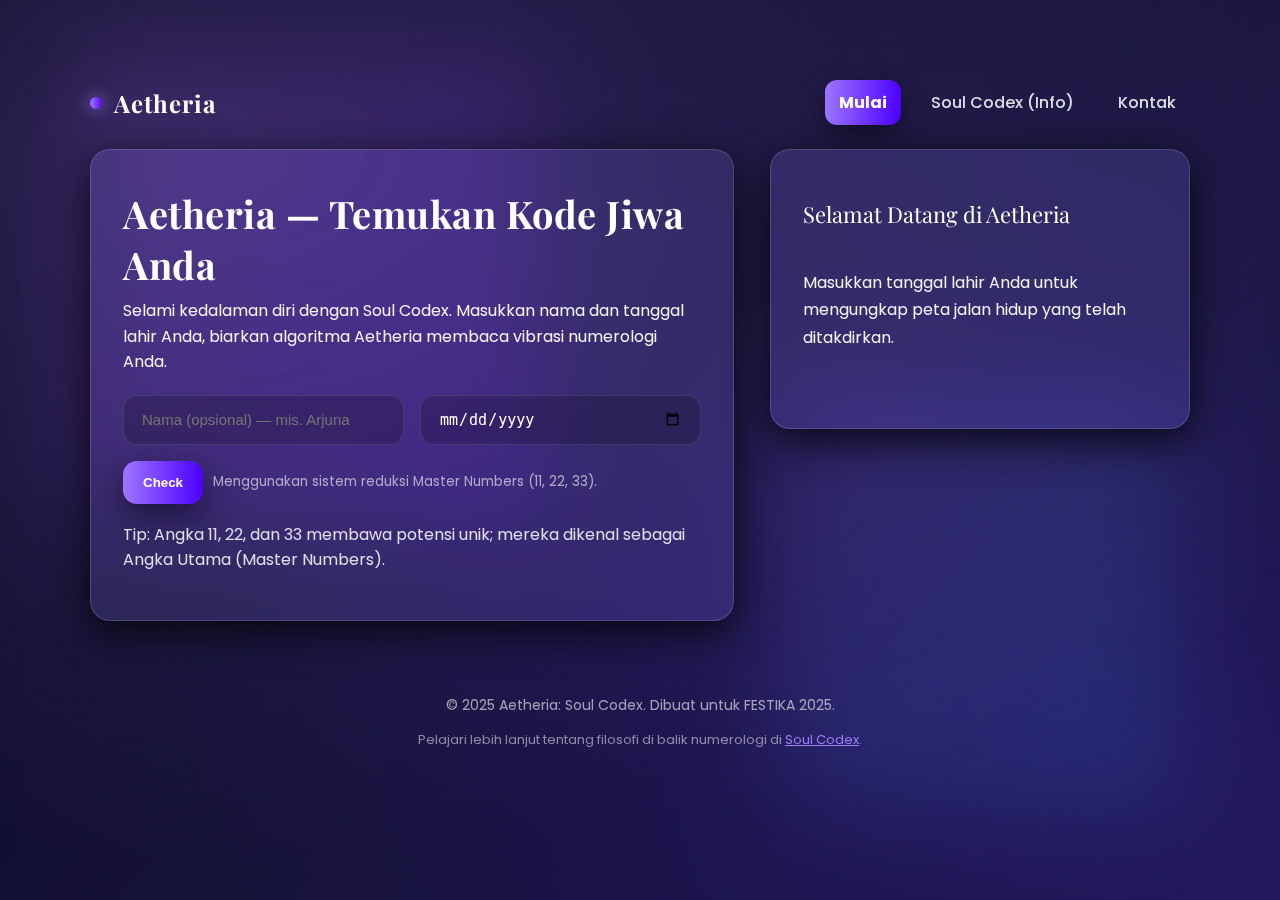
<file: index.html>
<!DOCTYPE html>
<html lang="id">
<head>
  <meta charset="utf-8" />
  <meta name="viewport" content="width=device-width,initial-scale=1" />
  <title>Aetheria: Soul Codex – Kalkulator Jalur Hidup</title>
  <link rel="stylesheet" href="style.css">
</head>
<body>
  <div class="blob one"></div>
  <div class="blob two"></div>

  <nav>
    <div class="logo"><div class="dot"></div>Aetheria</div>
    <div class="nav-links">
      <a href="index.html" class="nav-link cta">Mulai</a>
      <a href="info.html" class="nav-link">Soul Codex (Info)</a>
      <a href="contact.html" class="nav-link">Kontak</a>
    </div>
  </nav>

  <main class="container">
    <section class="card hero" id="start">
      <h1>Aetheria — Temukan Kode Jiwa Anda</h1>
      <p class="lead">Selami kedalaman diri dengan Soul Codex. Masukkan nama dan tanggal lahir Anda, biarkan algoritma Aetheria membaca vibrasi numerologi Anda.</p>

      <form id="form">
        <div class="form-row">
          <input type="text" id="name" placeholder="Nama (opsional) — mis. Arjuna" />
          <input type="date" id="dob" />
        </div>
        <div style="display:flex;gap:10px;align-items:center">
          <button class="primary" id="calc">Check</button>
          <small style="color:rgba(255,255,255,0.6)">Menggunakan sistem reduksi Master Numbers (11, 22, 33).</small>
        </div>
      </form>
      
      <div id="error-message" style="display:none; margin-top:10px; font-size:14px;"></div>

      <div style="margin-top:18px;">
        <p class="hint">Tip: Angka 11, 22, dan 33 membawa potensi unik; mereka dikenal sebagai Angka Utama (Master Numbers).</p>
      </div>
    </section>

    <aside class="card result-card">
      <div id="loading" style="display:none">
        <div class="loading">Memecahkan Kode Jiwa Anda<span class="dots"> <span>.</span><span>.</span><span>.</span></span></div>
      </div>

      <div>
        <div id="result-title" class="result-title typewriter">Selamat Datang di Aetheria</div>
        <div id="result-body" class="result-body typewriter" style="margin-top:10px">Masukkan tanggal lahir Anda untuk mengungkap peta jalan hidup yang telah ditakdirkan.</div>
      </div>

      <div style="margin-top:12px">
        <a id="moreDetailsBtn" href="#" style="display:none; text-decoration:none;">
            <button class="primary" style="padding:10px 12px; border-radius:10px;">Baca Lebih Lanjut</button>
        </a>
      </div>
    </aside>
  </main>

  <footer>
    <p>&copy; 2025 Aetheria: Soul Codex. Dibuat untuk FESTIKA 2025.</p>
    <p style="font-size:13px;color:rgba(255,255,255,0.5)">Pelajari lebih lanjut tentang filosofi di balik numerologi di <a href="info.html" style="color:var(--accent1)">Soul Codex</a>.</p>
  </footer>

  <script src="script.js"></script>
</body>
</html>
</file>
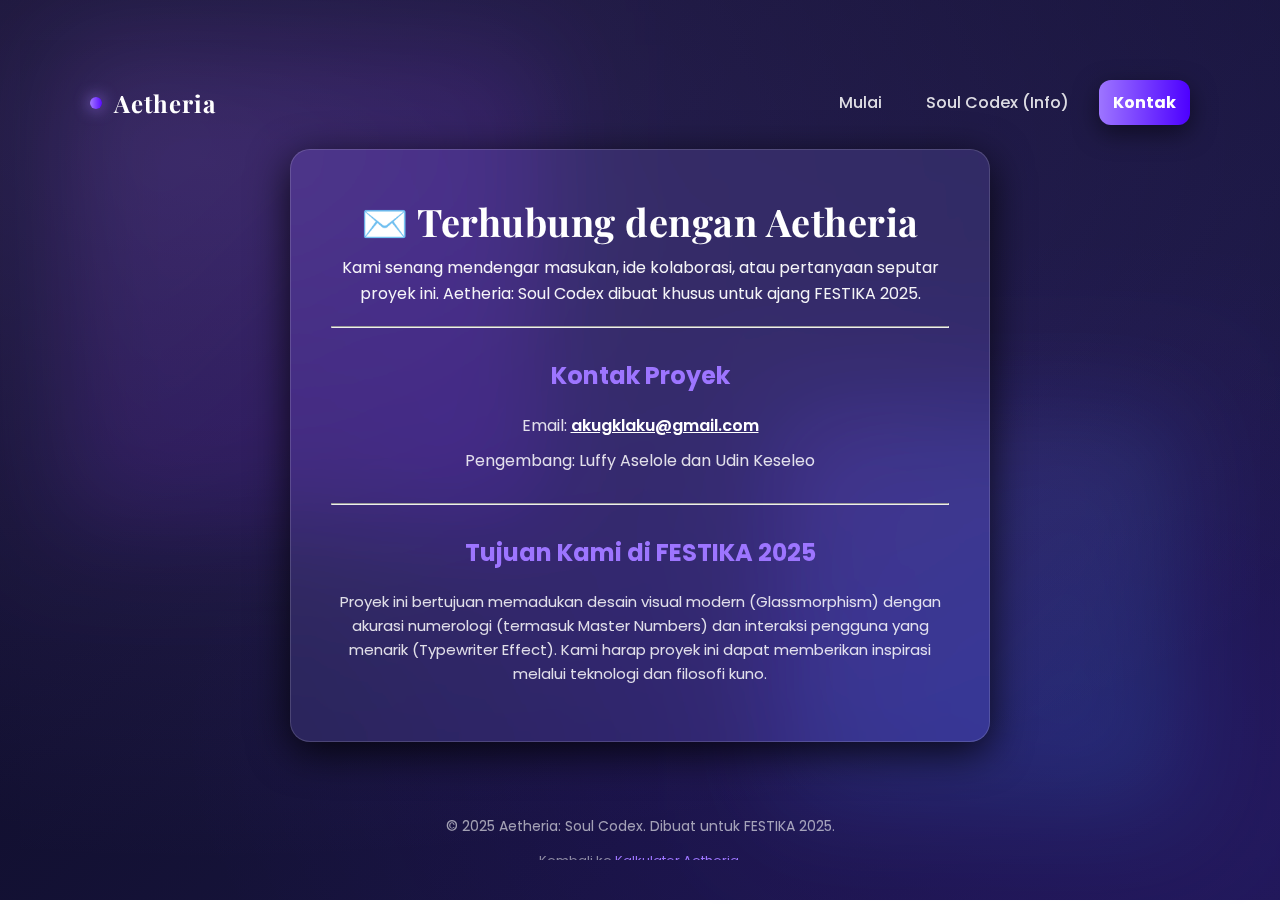
<file: contact.html>
<!DOCTYPE html>
<html lang="id">
<head>
  <meta charset="utf-8" />
  <meta name="viewport" content="width=device-width,initial-scale=1" />
  <title>Kontak Aetheria – Hubungi Kami</title>
  <link rel="stylesheet" href="style.css">
</head>
<body>
  <div class="blob one"></div>
  <div class="blob two"></div>

  <nav>
    <div class="logo"><div class="dot"></div>Aetheria</div>
    <div class="nav-links">
      <a href="index.html" class="nav-link">Mulai</a>
      <a href="info.html" class="nav-link">Soul Codex (Info)</a>
      <a href="contact.html" class="nav-link cta">Kontak</a>
    </div>
  </nav>

  <main style="max-width:700px; margin:0 auto;">
    <section id="contact" class="card" style="padding:40px; text-align:center;">
      <h1>✉️ Terhubung dengan Aetheria</h1>
      <p class="lead">Kami senang mendengar masukan, ide kolaborasi, atau pertanyaan seputar proyek ini. Aetheria: Soul Codex dibuat khusus untuk ajang FESTIKA 2025.</p>
      
      <hr>

      <div style="margin: 30px 0;">
          <h2 style="font-size: 24px; color: var(--accent1);">Kontak Proyek</h2>
          <p style="font-size: 16px; margin: 10px 0;">Email: <a href="mailto:akugklaku@gmail.com" style="color:white; font-weight:600;">akugklaku@gmail.com</a></p>
          <p style="font-size: 16px; margin: 10px 0;">Pengembang: Luffy Aselole dan Udin Keseleo</p>
      </div>

      <hr style="margin: 30px 0;">

      <h2 style="font-size: 24px; color: var(--accent1);">Tujuan Kami di FESTIKA 2025</h2>
      <p style="font-size: 15px; line-height: 1.6;">Proyek ini bertujuan memadukan desain visual modern (Glassmorphism) dengan akurasi numerologi (termasuk Master Numbers) dan interaksi pengguna yang menarik (Typewriter Effect). Kami harap proyek ini dapat memberikan inspirasi melalui teknologi dan filosofi kuno.</p>

    </section>
  </main>

  <footer>
    <p>&copy; 2025 Aetheria: Soul Codex. Dibuat untuk FESTIKA 2025.</p>
    <p style="font-size:13px;color:rgba(255,255,255,0.5)">Kembali ke <a href="index.html" style="color:var(--accent1)">Kalkulator Aetheria</a>.</p>
  </footer>
</body>
</html>
</file>
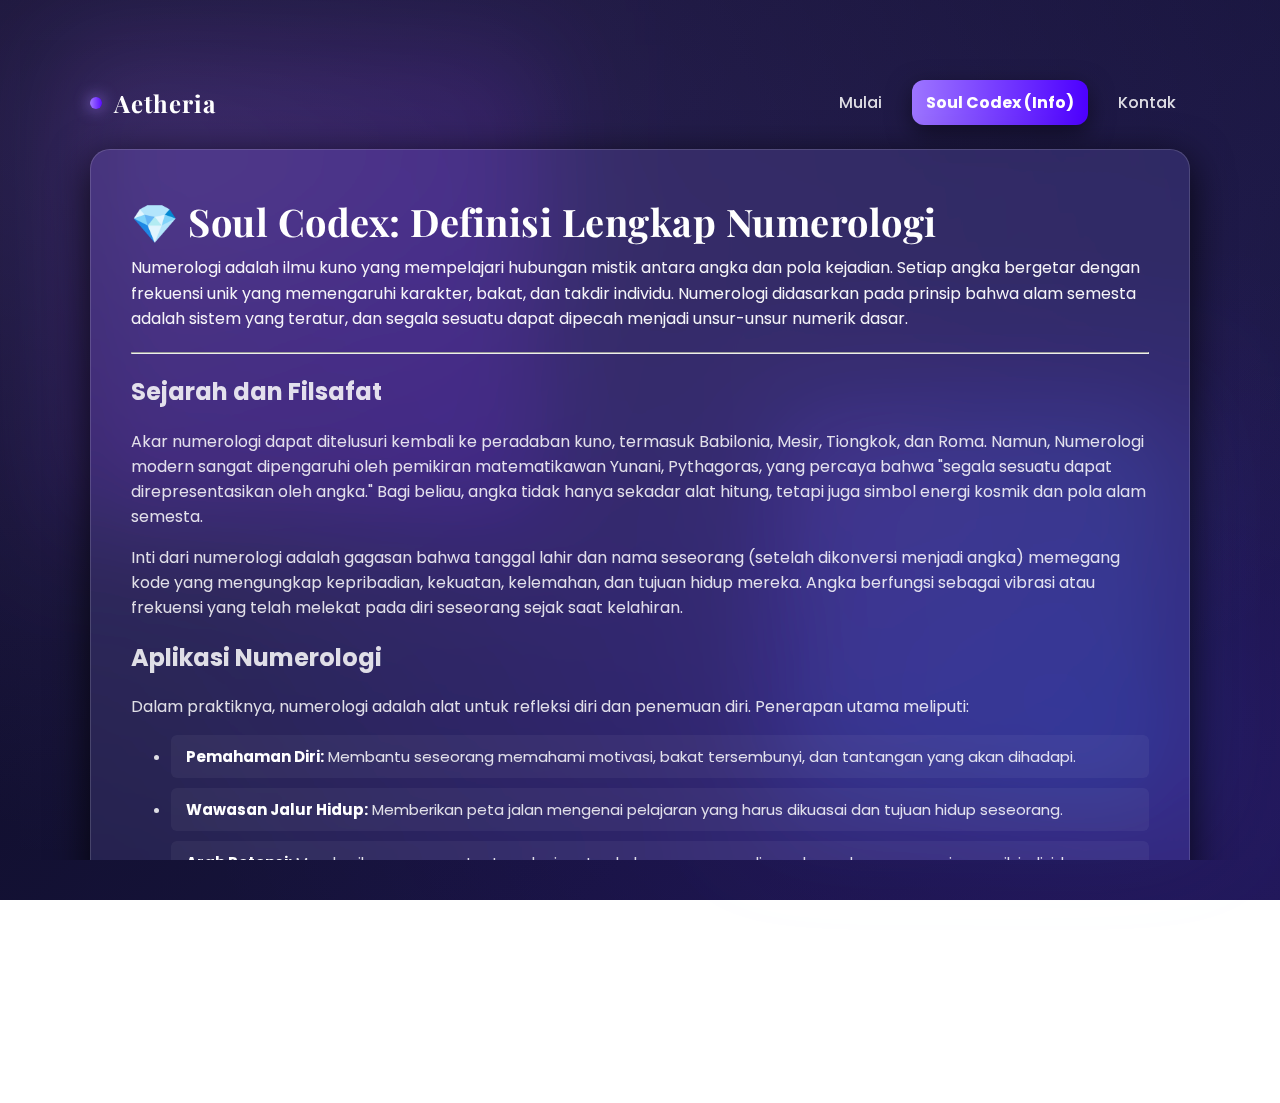
<file: info.html>
<!DOCTYPE html>
<html lang="id">
<head>
  <meta charset="utf-8" />
  <meta name="viewport" content="width=device-width,initial-scale=1" />
  <title>Soul Codex – Apa Itu Numerologi?</title>
  <link rel="stylesheet" href="style.css">
</head>
<body>
  <div class="blob one"></div>
  <div class="blob two"></div>

  <nav>
    <div class="logo"><div class="dot"></div>Aetheria</div>
    <div class="nav-links">
      <a href="index.html" class="nav-link">Mulai</a>
      <a href="info.html" class="nav-link cta">Soul Codex (Info)</a>
      <a href="contact.html" class="nav-link">Kontak</a>
    </div>
  </nav>

  <main style="max-width:1100px; margin:0 auto;">
    <section id="more-info" class="card" style="padding:40px;">
      <h1>💎 Soul Codex: Definisi Lengkap Numerologi</h1>
      <p class="lead">Numerologi adalah ilmu kuno yang mempelajari hubungan mistik antara angka dan pola kejadian. Setiap angka bergetar dengan frekuensi unik yang memengaruhi karakter, bakat, dan takdir individu. Numerologi didasarkan pada prinsip bahwa alam semesta adalah sistem yang teratur, dan segala sesuatu dapat dipecah menjadi unsur-unsur numerik dasar.</p>
      
      <hr>

      <h2>Sejarah dan Filsafat</h2>
      <p>Akar numerologi dapat ditelusuri kembali ke peradaban kuno, termasuk Babilonia, Mesir, Tiongkok, dan Roma. Namun, Numerologi modern sangat dipengaruhi oleh pemikiran matematikawan Yunani, Pythagoras, yang percaya bahwa "segala sesuatu dapat direpresentasikan oleh angka." Bagi beliau, angka tidak hanya sekadar alat hitung, tetapi juga simbol energi kosmik dan pola alam semesta.</p>

      <p>Inti dari numerologi adalah gagasan bahwa tanggal lahir dan nama seseorang (setelah dikonversi menjadi angka) memegang kode yang mengungkap kepribadian, kekuatan, kelemahan, dan tujuan hidup mereka. Angka berfungsi sebagai vibrasi atau frekuensi yang telah melekat pada diri seseorang sejak saat kelahiran.</p>

      <h2>Aplikasi Numerologi</h2>
      <p>Dalam praktiknya, numerologi adalah alat untuk refleksi diri dan penemuan diri. Penerapan utama meliputi:</p>
      <ul class="info-list">
        <li><strong>Pemahaman Diri:</strong> Membantu seseorang memahami motivasi, bakat tersembunyi, dan tantangan yang akan dihadapi.</li>
        <li><strong>Wawasan Jalur Hidup:</strong> Memberikan peta jalan mengenai pelajaran yang harus dikuasai dan tujuan hidup seseorang.</li>
        <li><strong>Arah Potensi:</strong> Memberikan wawasan tentang karier atau hubungan yang paling selaras dengan energi numerik individu.</li>
      </ul>

    </section>
  </main>

  <footer>
    <p>&copy; 2025 Aetheria: Soul Codex. Dibuat untuk FESTIKA 2025.</p>
    <p style="font-size:13px;color:rgba(255,255,255,0.5)">Kembali ke <a href="index.html" style="color:var(--accent1)">Kalkulator Aetheria</a>.</p>
  </footer>
</body>
</html>
</file>
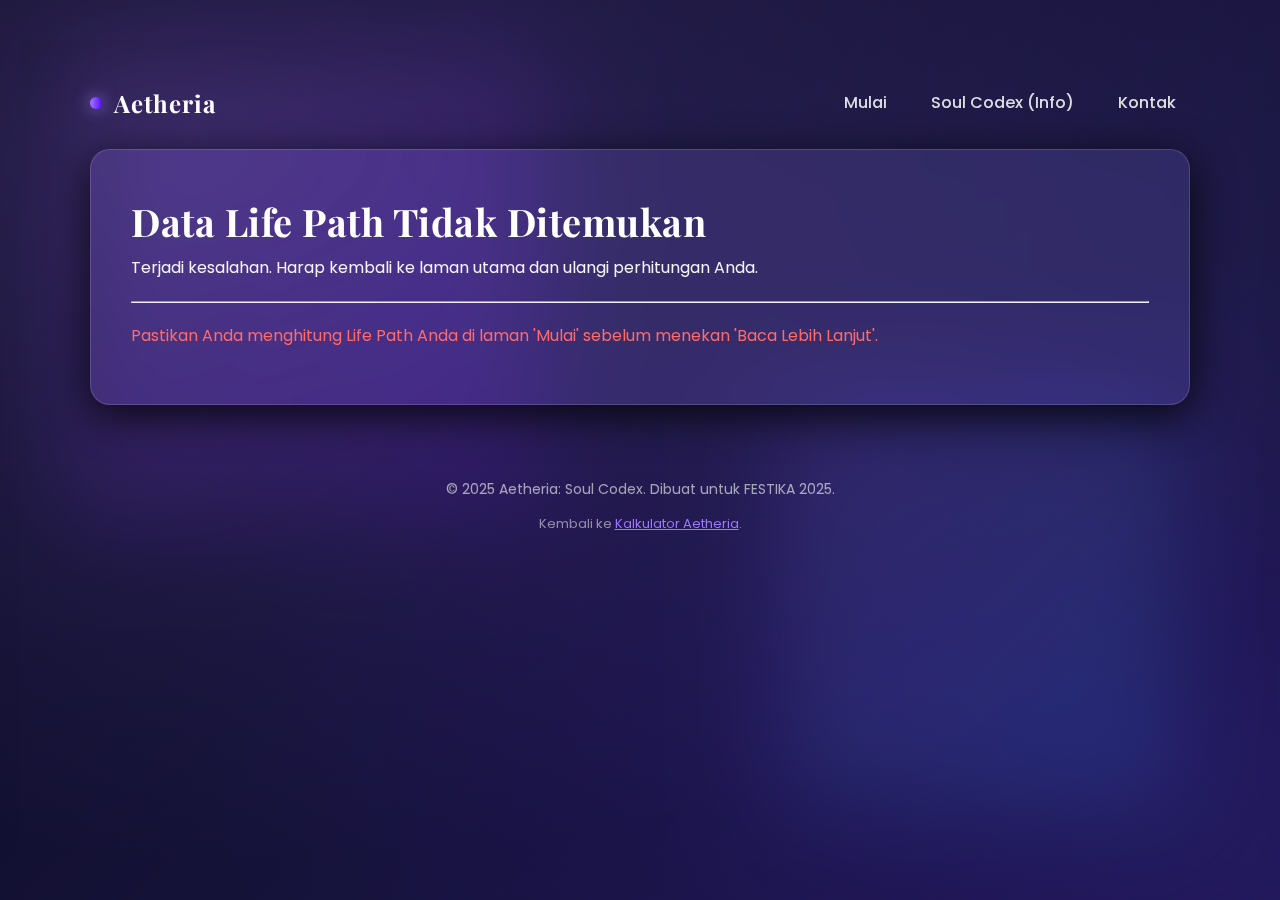
<file: more_details.html>
<!DOCTYPE html>
<html lang="id">
<head>
  <meta charset="utf-8" />
  <meta name="viewport" content="width=device-width,initial-scale=1" />
  <title>Perjalanan Hidup – Tugas Masa Kini & Maksimalisasi Potensi</title>
  <link rel="stylesheet" href="style.css">
</head>
<body>
  <div class="blob one"></div>
  <div class="blob two"></div>

  <nav>
    <div class="logo"><div class="dot"></div>Aetheria</div>
    <div class="nav-links">
      <a href="index.html" class="nav-link">Mulai</a>
      <a href="info.html" class="nav-link">Soul Codex (Info)</a>
      <a href="contact.html" class="nav-link">Kontak</a>
    </div>
  </nav>

  <main style="max-width:1100px; margin:0 auto;">
    <section id="details" class="card" style="padding:40px;">
      <h1 id="detail-title">🌌 Peta Jalan Jiwa: Menguraikan Kode Numerologi...</h1>
      <p id="detail-lead" class="lead">Memuat data Life Path (Jalur Hidup) Anda yang terperinci. Mohon tunggu sebentar.</p>
      
      <hr>

      <div id="dynamic-content">
        <p>Jika konten tidak muncul, kembali ke laman utama dan hitung Life Path Anda terlebih dahulu.</p>
      </div>
      
    </section>
  </main>

  <footer>
    <p>&copy; 2025 Aetheria: Soul Codex. Dibuat untuk FESTIKA 2025.</p>
    <p style="font-size:13px;color:rgba(255,255,255,0.5)">Kembali ke <a href="index.html" style="color:var(--accent1)">Kalkulator Aetheria</a>.</p>
  </footer>
  
  <script src="detail_script.js"></script>
</body>
</html>
</file>
<file: style.css>
@import url('https://fonts.googleapis.com/css2?family=Playfair+Display:wght@400;700&family=Poppins:wght@300;400;600&display=swap');

:root{
  --bg1: #0B0A21; /* Latar Belakang Gelap (Cosmic) */
  --bg2: #1E1A4D; 
  --accent1: #9D75FF; /* Ungu Cerah (Aksen Utama) */
  --accent2: #4D00FF; 
  --glass-bg: rgba(255,255,255,0.08); 
  --glass-border: rgba(255,255,255,0.15);
  --glass-shadow: 0 10px 40px rgba(0,0,0,0.8); 
  --muted: rgba(255,255,255,0.85);
  --error-color: #FF6B6B;
}

*{box-sizing:border-box}
html,body{
  height:100%;
  margin:0;
  font-family: 'Poppins', system-ui, -apple-system, 'Segoe UI', Roboto, 'Helvetica Neue', Arial;
  color:var(--muted);
  /* Latar belakang galaksi/kosmik yang lebih dalam */
  background: radial-gradient(1400px 700px at 15% 15%, rgba(157,117,255,0.18), transparent),
              radial-gradient(900px 500px at 85% 85%, rgba(77,0,255,0.12), transparent),
              linear-gradient(135deg, var(--bg1), var(--bg2));
  -webkit-font-smoothing:antialiased;
  -moz-osx-font-smoothing:grayscale;
  overflow-y:auto;
  padding:40px 20px;
}

/* subtle animated gradient blobs */
.blob {
  position:fixed;
  filter: blur(50px) saturate(150%);
  opacity:0.15;
  pointer-events:none;
  mix-blend-mode:screen;
}
.blob.one{width:480px;height:480px;left:5%;top:5%;background:linear-gradient(135deg,var(--accent1),var(--accent2));animation:move1 20s infinite alternate;}
.blob.two{width:400px;height:400px;right:8%;bottom:10%;background:linear-gradient(135deg,#7b61ff,#3aa0ff);animation:move2 28s infinite alternate;}
@keyframes move1{to{transform:translateY(30px) translateX(40px) scale(1.08)}}
@keyframes move2{to{transform:translateY(-40px) translateX(-30px) scale(0.92)}}


/* Navbar */
nav{
  display:flex;
  align-items:center;
  justify-content:space-between;
  gap:16px;
  max-width:1100px;
  margin:0 auto 24px;
}
.logo{
  display:flex;align-items:center;gap:12px;font-family:'Playfair Display', serif;color:white;font-size:24px;font-weight:700;letter-spacing:1px;
}
.logo .dot{width:12px;height:12px;border-radius:50%;background:linear-gradient(90deg,var(--accent1),var(--accent2));box-shadow:0 0 16px rgba(157,117,255,0.9)}
.nav-links{display:flex;gap:16px;align-items:center}
.nav-links a{color:var(--muted);text-decoration:none;padding:10px 14px;border-radius:12px;font-weight:500;transition: background 0.3s;}
.nav-links a:hover:not(.cta){background:rgba(255,255,255,0.08);color:white;}
.nav-links a.cta{background:linear-gradient(90deg,var(--accent1),var(--accent2));color:white;font-weight:700;box-shadow:0 8px 25px rgba(0,0,0,0.5)}

/* Main layout */
.container{
  max-width:1100px;
  margin:0 auto;
  display:grid;
  grid-template-columns: 1fr 420px;
  gap:36px; 
  align-items:start;
}

/* Card / glass */
.card{
  background:var(--glass-bg);
  border:1px solid var(--glass-border);
  box-shadow:var(--glass-shadow);
  backdrop-filter: blur(16px) saturate(140%);
  padding:32px;
  border-radius:20px;
  transition: transform 0.3s, box-shadow 0.3s;
}
.card:hover{
    box-shadow:0 10px 45px rgba(77,0,255,0.3);
}

/* Left: hero & form */
.hero{
  padding:32px;
}
h1{font-family:'Playfair Display', serif;font-size:38px;margin:6px 0 8px;color:white;letter-spacing:0.5px}
.lead{margin:0 0 20px;color:rgba(255,255,255,0.95);font-size:16px;line-height:1.6}

/* form */
.form-row{display:flex;gap:16px;margin-bottom:16px}
input[type="text"], input[type="date"], select{
  width:100%;
  padding:14px 18px;
  border-radius:14px;
  outline:none;
  border:1px solid rgba(255,255,255,0.1);
  background:rgba(0,0,0,0.2); 
  color:white;
  font-size:15px;
  transition: border 0.3s;
}
input:focus{
    border:1px solid var(--accent1);
}
button.primary{
  padding:14px 20px;border-radius:14px;border:0;background:linear-gradient(90deg,var(--accent1),var(--accent2));color:white;font-weight:700;cursor:pointer;box-shadow:0 12px 35px rgba(11,10,33,0.7);transition:transform 0.2s;
}
button.primary:active{transform:scale(0.98)}

/* error message style */
#error-message{
  background: rgba(255, 107, 107, 0.15);
  padding: 10px 15px;
  border-radius: 10px;
  border: 1px solid var(--error-color);
  color: var(--error-color);
  font-weight: 600;
}

/* right column: result */
.result-card{
  min-height:280px;
  display:flex;
  flex-direction:column;
  gap:16px;
  justify-content:center;
  align-items:flex-start;
}
.result-title{font-family:'Playfair Display', serif;font-size:22px;color:white;line-height:1.4}
.result-body{font-size:16px;line-height:1.7;color:rgba(255,255,255,0.95)}

/* loading dots */
.loading {
  font-weight:600;
  font-size:16px;
  letter-spacing:1px;
  color:rgba(255,255,255,0.95);
}
.dots span{display:inline-block;opacity:0;transform:translateY(-2px);animation:dots 1s infinite;}
.dots span:nth-child(1){animation-delay:.1s}
.dots span:nth-child(2){animation-delay:.25s}
.dots span:nth-child(3){animation-delay:.4s}
@keyframes dots{0%{opacity:0}50%{opacity:1;transform:translateY(0)}100%{opacity:0}}

/* typing effect container */
.typewriter{white-space:pre-wrap;min-height:60px}

/* --- Info Section Styles --- */
.info-grid {
    display: grid;
    grid-template-columns: repeat(auto-fit, minmax(280px, 1fr));
    gap: 20px;
    margin-top: 25px;
}
.info-item h3 {
    font-family: 'Poppins', sans-serif;
    font-size: 18px;
    color: var(--accent1);
    border-bottom: 2px solid rgba(157,117,255,0.3);
    padding-bottom: 5px;
    margin-top: 0;
}
.info-item p {
    font-size: 14px;
    line-height: 1.6;
}

/* Gaya untuk list di info.html dan more_details.html */
.info-list {
    list-style-type: disc; /* Pastikan bullet point muncul */
    padding-left: 40px; 
}
.info-list li {
    background: rgba(255,255,255,0.05);
    padding: 10px 15px;
    margin-bottom: 10px;
    border-radius: 6px;
    font-size: 15px;
    margin-left: 0; 
}
.info-list li strong {
    color: white;
    font-weight: 700;
}

/* small footer */
footer{margin-top:40px;text-align:center;color:rgba(255,255,255,0.6);font-size:14px; padding: 20px 0;}

/* responsive */
@media (max-width:980px){
  .container{grid-template-columns:1fr; padding-bottom:40px}
  nav{padding:0 6px}
  .blob{display:none}
}
</file>
